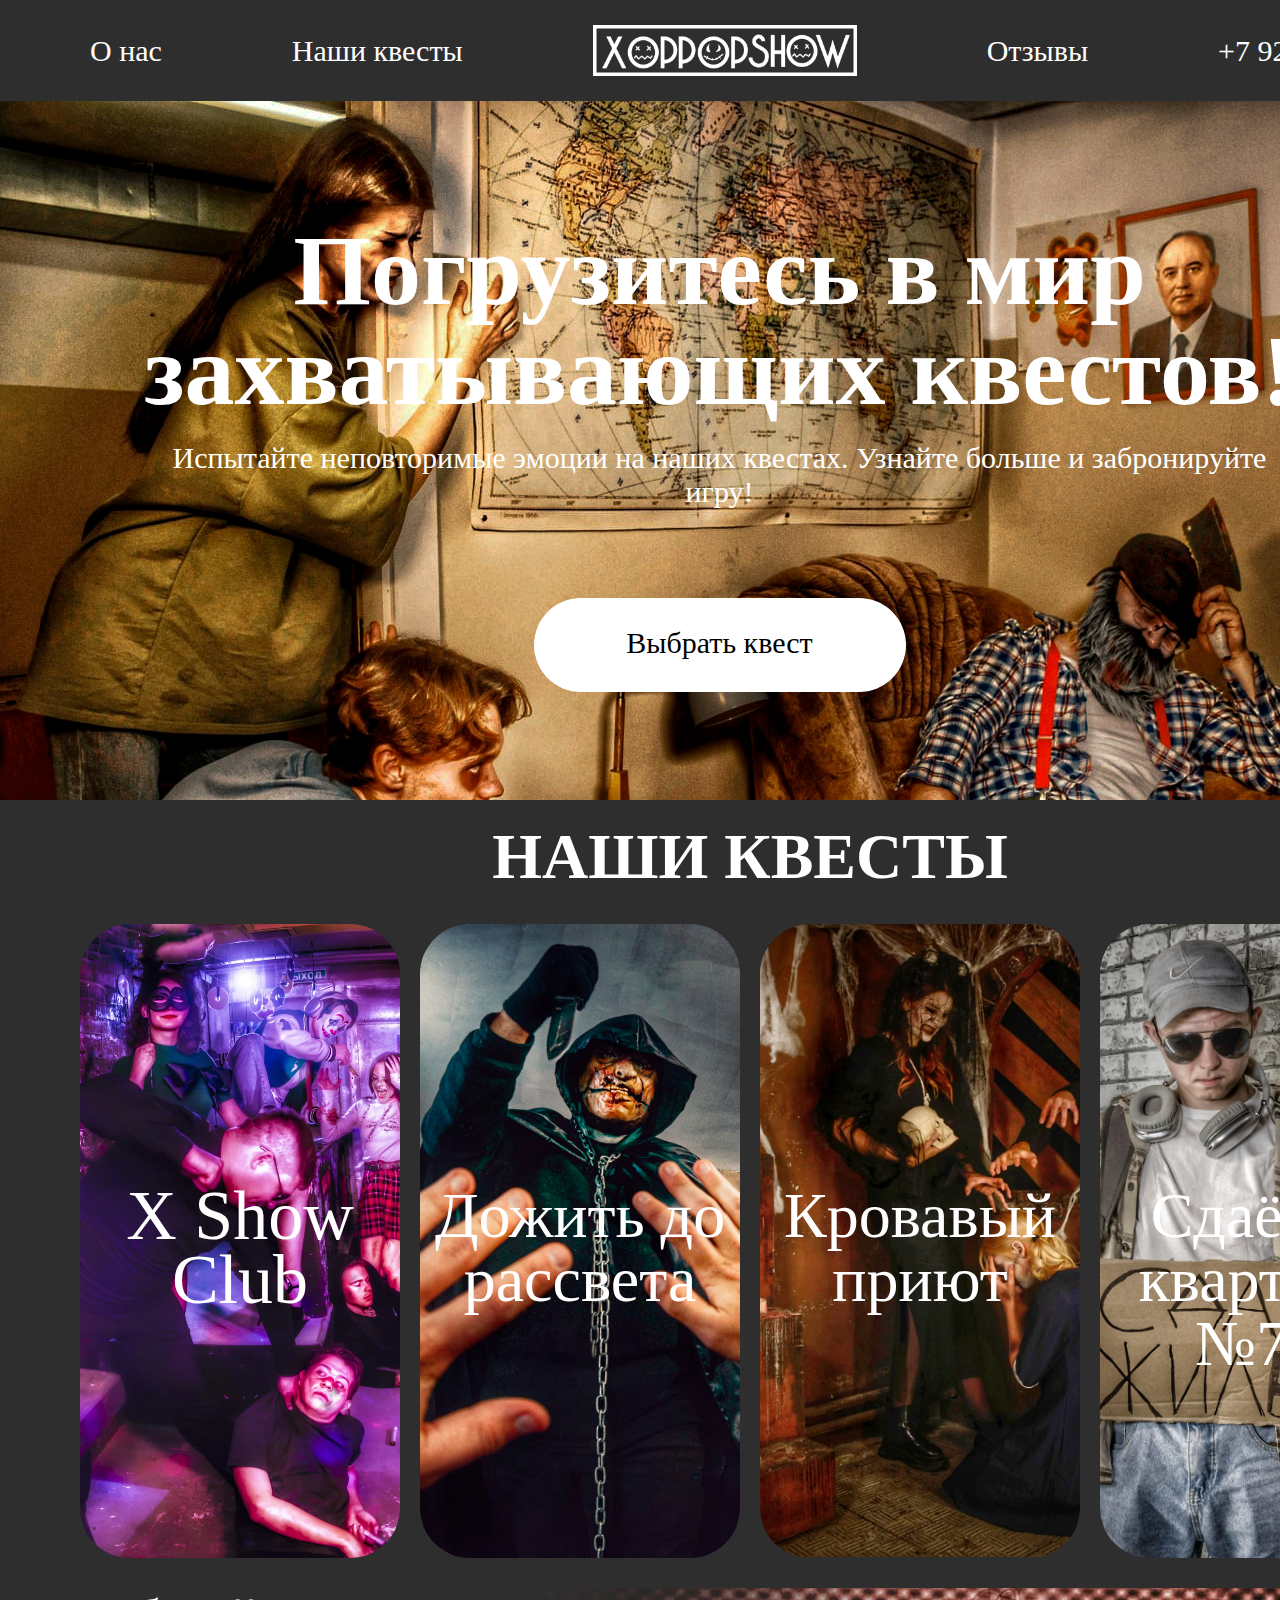
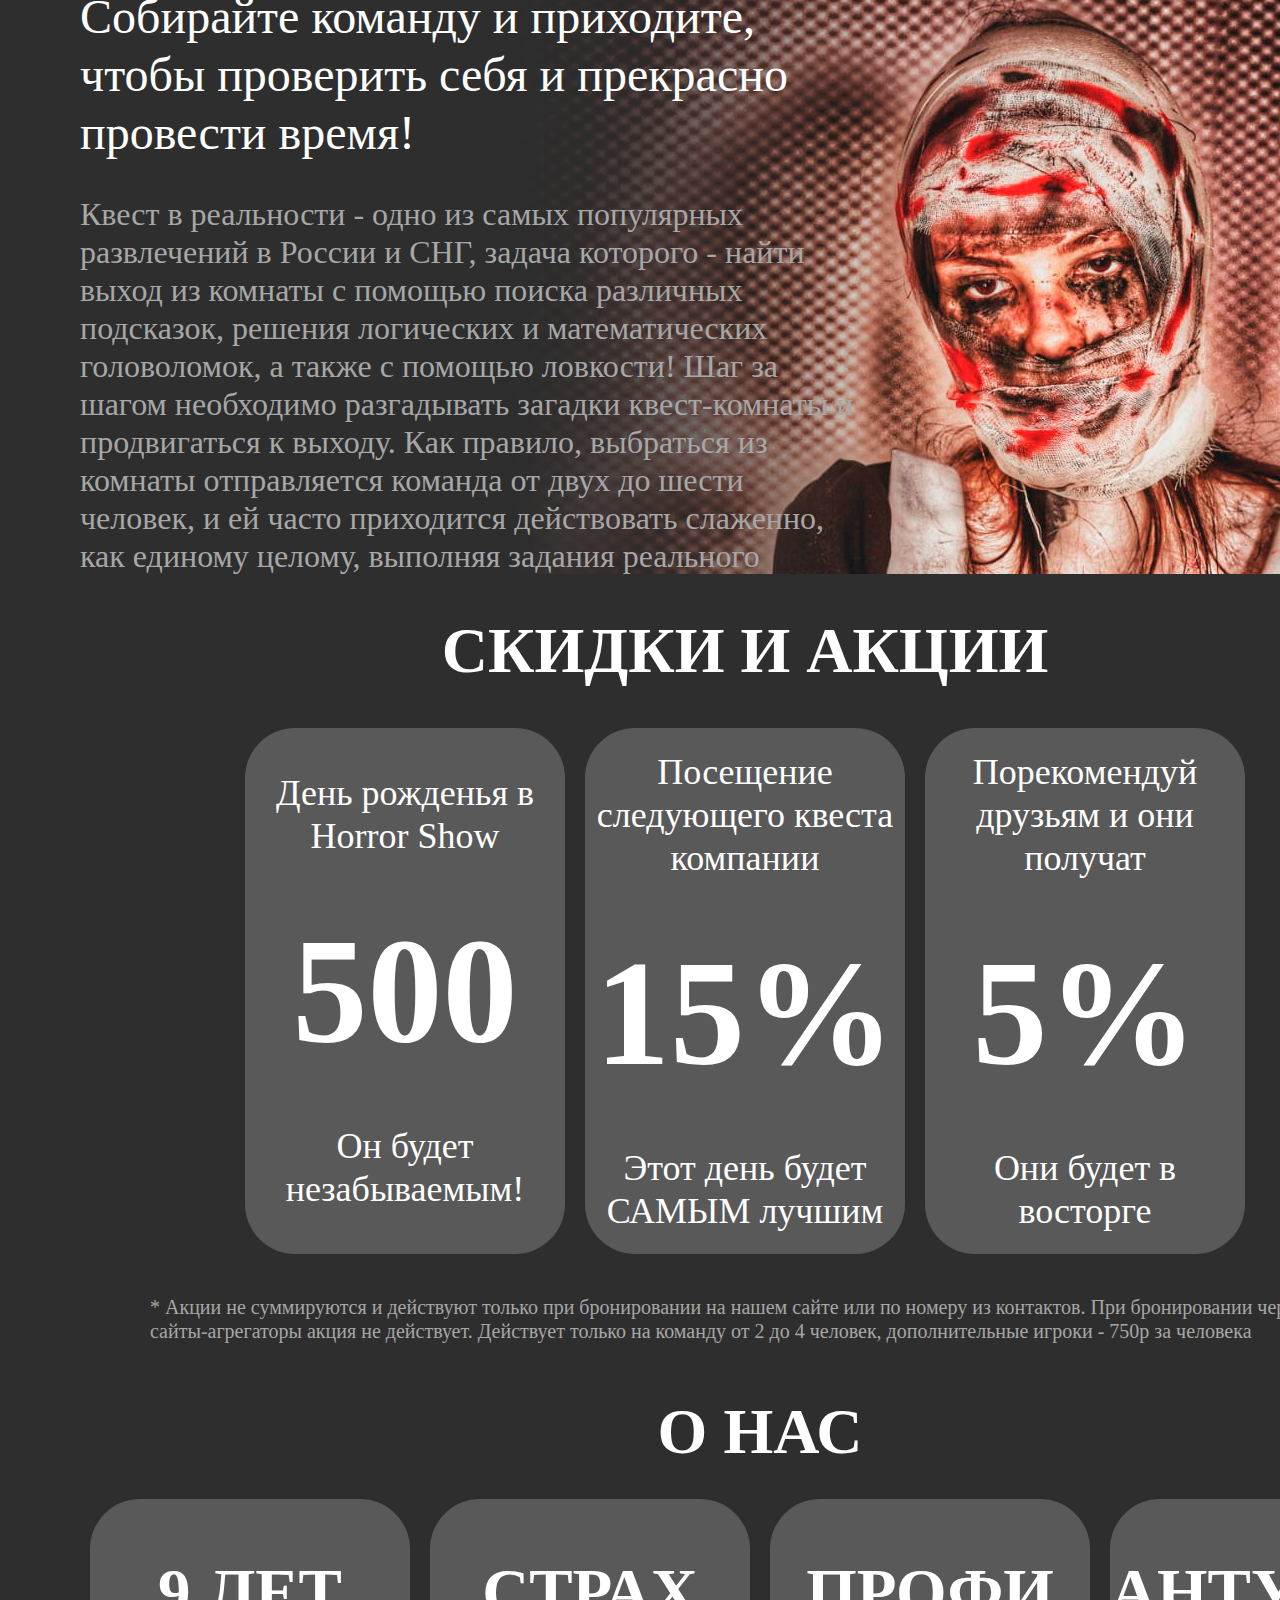
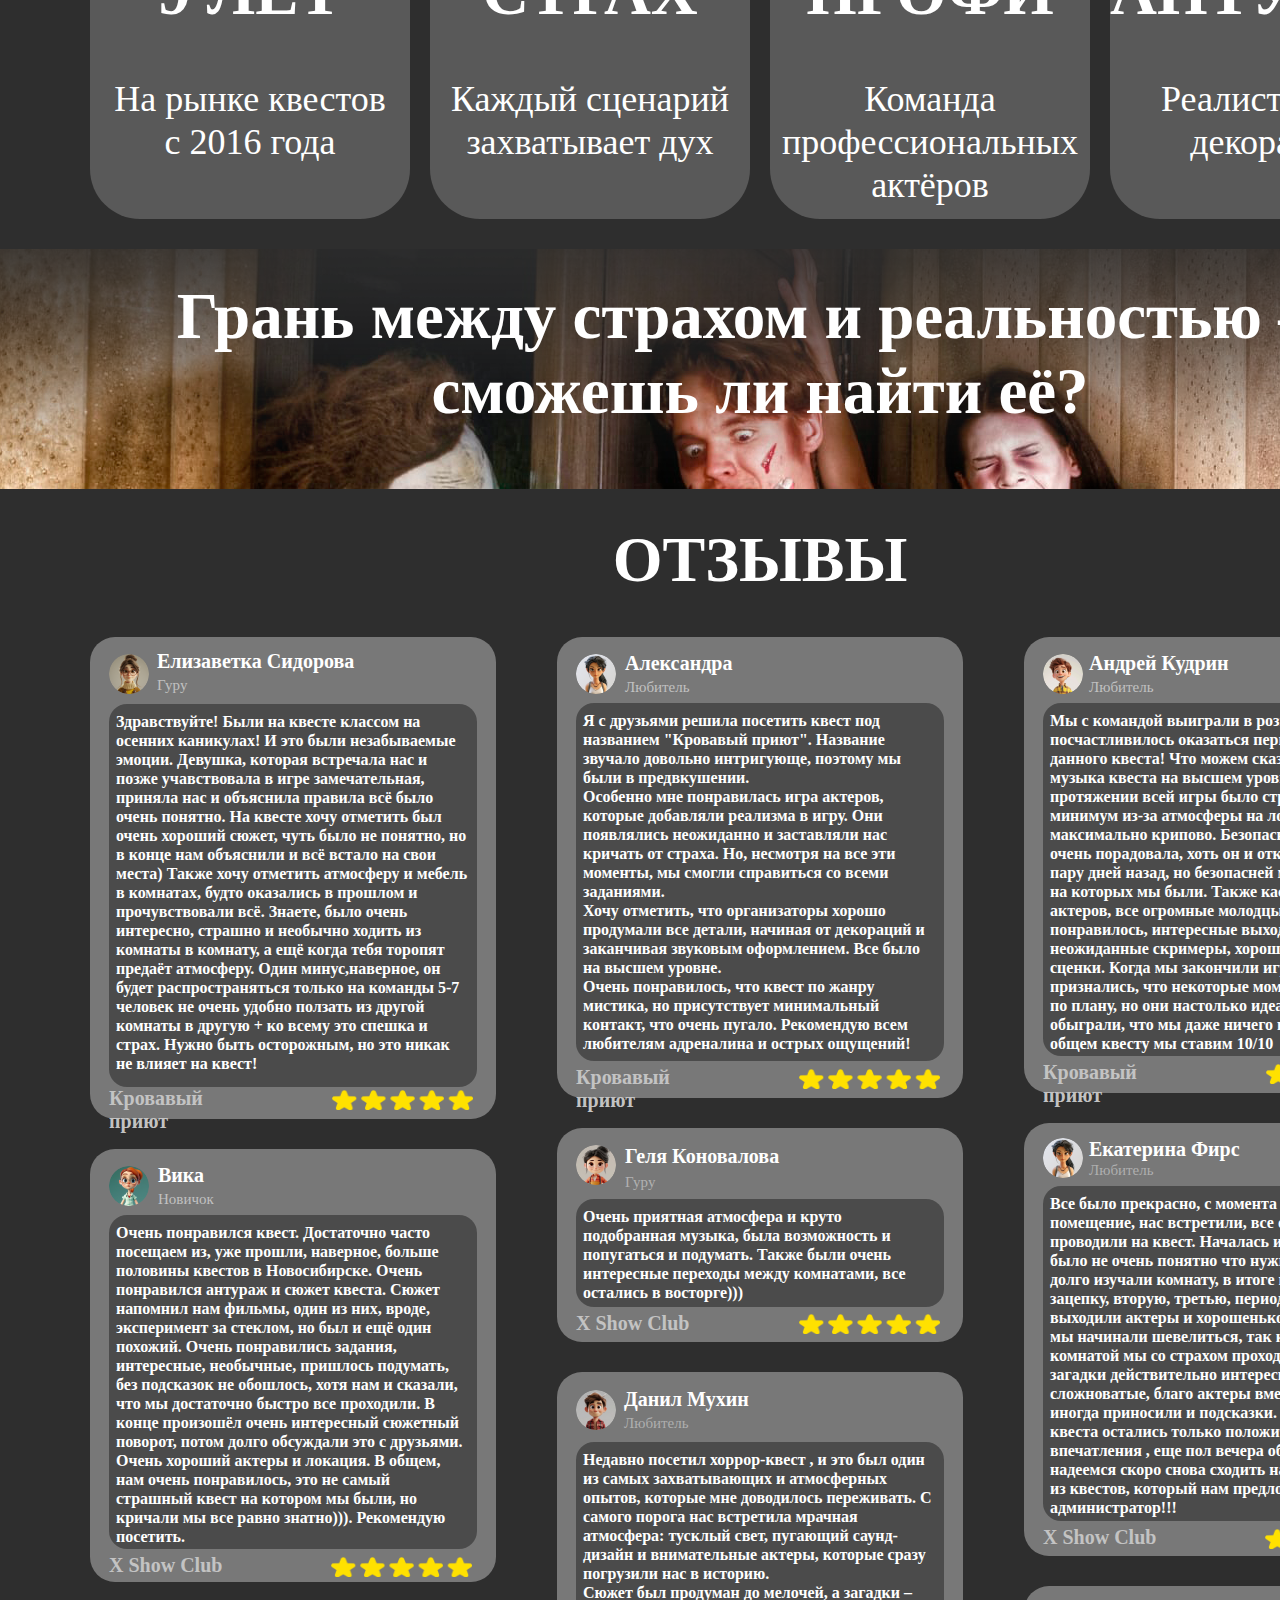
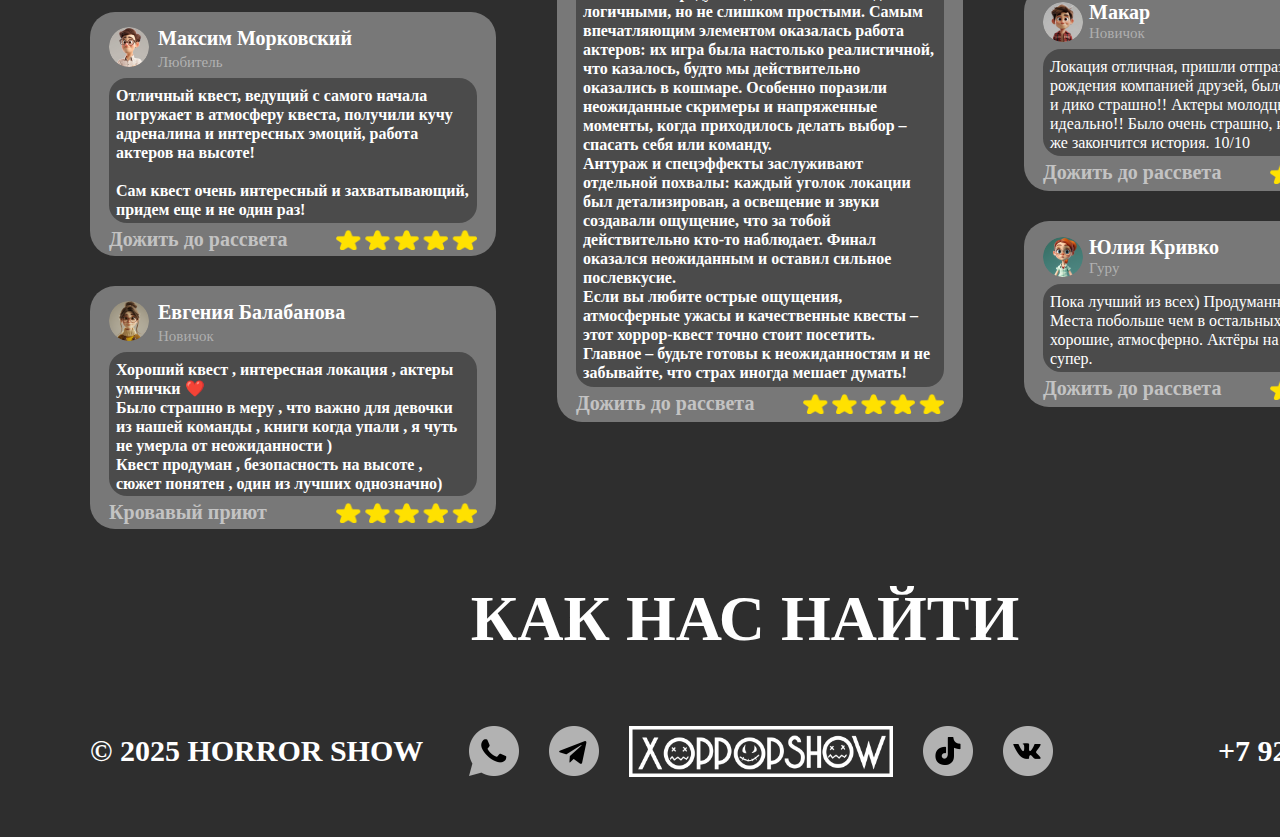
<file: index.html>
<!DOCTYPE html>
<html lang="RU">
<head>
    <meta charset="UTF-8">
    <style>
      @viewport {
       zoom: auto;
      }
     </style>
    <link rel="stylesheet" href="https://www.w3schools.com/w3css/4/w3.css">
    <title>Horror Show - Квесты в городе Новосибирск</title>
    <link rel="stylesheet" href="styles/main.css">
    <link rel="icon" href="/img/logo_site.ico" type="image/x-icon">
</head>
<body>
    <!--Верхняя плашка-->
    <div id="top" style="display: inline-block; width: 1520px; height: auto; background: #2e2e2e" data-ignore="used only for top most containter width">
        <div class="center-aligned-content-container">
            <div class="header-nav-container">
                <a href="#o-nas" style="text-decoration: none;"><p class="quest-info-heading">О нас</p></a>
                <a href="#we_quest" style="text-decoration: none;"><p class="quest-info-heading">Наши квесты</p></a>
                <img src="/img/logo.png" class="quest-image-styles"/>
                <a href="#otziv" style="text-decoration: none;"><p class="quest-info-heading">Отзывы</p></a>
                <p class="quest-info-heading">+7 923 240 67 56</p>
            </div>
        </div>
    </div>
    <!--1 блок-->
    <div style="display: inline-block; width: 1520px; background-image: url(/img/1bloc.png);" data-ignore="used only for top most containter width">
        <div class="quest-info-global">
            <div class="quest-info-global1">
                <div class="quest-info-container2">
                    <p class="immersive-quest-heading">Погрузитесь в мир<br />захватывающих квестов!</p>
                    <p class="adventure-emotion-text">Испытайте неповторимые эмоции на наших квестах. Узнайте больше и забронируйте игру!</p>
                </div>
                <a href="#we_quest" class="button-sel">Выбрать квест</a>
            </div>
        </div>
    </div>
    <!--2 блок-->
    <div style="display: inline-block; width: 1520px; background: #2e2e2e" data-ignore="used only for top most containter width">
        <div class="quest-list-container">
            <p id="we_quest" class="quest-title-style">НАШИ КВЕСТЫ</p>
            <div class="flex-row-with-gap">
                <a href="/page/x_show.html" class="show-club-title-style12">X Show Club</a>
                <a href="/page/ddr.html" class="sunrise-journey-container">Дожить до рассвета</a>
                <a href="/page/kp.html" class="bloodshelter">Кровавый приют</a>
                <a href="/page/b7.html" class="sunrise-text-display-style">Сдаётся квартира №7Б</a>
            </div>
        </div>
    </div>
    <!--3 блок-->
    <div style="display: inline-block; width: 1520px; padding-left: 80px; padding-top: 30px; background: #2e2e2e" data-ignore="used only for top most containter width">
        <div class="team-quest-container">
            <div class="quest-description-container">
                <p class="quest-title-text-style11">Собирайте команду и приходите,<br />чтобы проверить себя и прекрасно <br />провести время!</p>
                <p class="quest-description-text-style">Квест в реальности - одно из самых популярных развлечений в России и СНГ, задача которого - найти выход из комнаты с помощью поиска различных подсказок, решения логических и математических головоломок, а также с помощью ловкости! Шаг за шагом необходимо разгадывать загадки квест-комнаты и продвигаться к выходу. Как правило, выбраться из комнаты отправляется команда от двух до шести человек, и ей часто приходится действовать слаженно, как единому целому, выполняя задания реального квеста.</p>
            </div>
        </div>
    </div> 
    <!--4 блок--> 
    <div style="display: inline-block; width: 1520px; background: #2e2e2e" data-ignore="used only for top most containter width">
        <div class="discount-offers-container">
            <div class="discount-offers-container1">
                <p class="big-header-text-style">СКИДКИ И АКЦИИ</p>
                <div class="event-promo-container">
                    <div class="birthday-event-card1">
                        <div class="birthday-event-card">
                            <p class="birthday-title-text-style1">День рожденья в Horror Show</p>
                            <p class="birthday-title-text-style">500</p>
                            <p class="birthday-title-text-style1">Он будет незабываемым!</p>
                        </div>
                    </div>
                    <div class="birthday-event-card1">
                        <div class="birthday-event-card">
                            <p class="quest-title-text-style">Посещение следующего квеста компании</p>
                            <p class="birthday-title-text-style">15%</p>
                            <p class="birthday-title-text-style1">Этот день будет САМЫМ лучшим</p>
                        </div>
                    </div>
                    <div class="birthday-event-card1">
                        <div class="birthday-event-card">
                            <p class="quest-title-text-style">Порекомендуй друзьям и они получат</p>
                            <p class="birthday-title-text-style">5%</p>
                            <p class="birthday-title-text-style1">Они будет в восторге</p>
                        </div>
                     </div>
                </div>
            </div>
            <p class="promo-message-text-style">* Акции не суммируются и действуют только при бронировании на нашем сайте или по номеру из контактов. При бронировании через сайты-агрегаторы акция не действует. Действует только на команду от 2 до 4 человек, дополнительные игроки - 750р за человека</p>
        </div>
    </div>
    <!--5 блок-->
    <div style="display: inline-block; width: 1520px; padding-top: 30px; background: #2e2e2e" data-ignore="used only for top most containter width">
        <div class="immersive-experience-container11">
            <p id="o-nas" class="big-header-text-style" style="padding-bottom: 30px">О НАС</p>
            <div class="event-promo-container">
                <div class="o-nas-card1">
                    <div class="o-nas-card">
                        <p class="o-nas-text-style">9 ЛЕТ</p>
                        <p class="o-nas-text-style1">На рынке квестов <br />с 2016 года</p>
                    </div>
                </div>
                <div class="o-nas-card1">
                    <div class="o-nas-card">
                        <p class="o-nas-text-style">СТРАХ</p>
                        <p class="o-nas-text-style1">Каждый сценарий захватывает дух</p>
                    </div>
                </div>
                <div class="o-nas-card1">
                    <div class="o-nas-card">
                        <p class="o-nas-text-style">ПРОФИ</p>
                        <p class="o-nas-text-style1">Команда профессиональных актёров</p>
                    </div>
                </div>
                <div class="o-nas-card1">
                    <div class="o-nas-card">
                        <p class="o-nas-text-style">АНТУРАЖ</p>
                        <p class="o-nas-text-style1">Реалистичные декорации</p>
                    </div>
                </div>
            </div>
            <div class="o-nas-down-container">
                <p class="o-nas-down-text">Грань между страхом и реальностью — <br /> сможешь ли найти её?</p>
            </div>
        </div>
    </div>
    <!-- Отзывы -->
    <div style="display: inline-block; width: 1520px" data-ignore="used only for top most containter width">
        <div class="dark-theme-container">
          <p id="otziv" class="testimonial-heading">ОТЗЫВЫ</p>
          <div class="testimonial-container4">
            <div class="testimonial-container1">
              <div class="testimonial-container2">
                <div class="flex-aligned-end-row">
                  <img src="img/user2.png" class="profile-image-circle" />
                  <div class="guru-card">
                    <p class="elite-title">Елизаветка Сидорова</p>
                    <p class="gurulabel">Гуру</p>
                  </div>
                </div>
                <div class="immersive-feedback-container">
                  <p class="quest-feedback-text-style">Здравствуйте! Были на квесте классом на осенних каникулах! И это были незабываемые эмоции. Девушка, которая встречала нас и позже учавствовала в игре замечательная, приняла нас и объяснила правила всё было очень понятно. На квесте хочу отметить был очень хороший сюжет, чуть было не понятно, но в конце нам объяснили и всё встало на свои места) Также хочу отметить атмосферу и мебель в комнатах, будто оказались в прошлом и прочувствовали всё. Знаете, было очень интересно, страшно и необычно ходить из комнаты в комнату, а ещё когда тебя торопят предаёт атмосферу. Один минус,наверное, он будет распространяться только на команды 5-7 человек не очень удобно ползать из другой комнаты в другую + ко всему это спешка и страх. Нужно быть осторожным, но это никак не влияет на квест!</p>
                </div>
                <div class="review-card" style="margin-top: 0px;">
                  <p class="bloodshelter-styled-heading">Кровавый приют</p>
                  <img src="img/star.png" class="bloodshelter-styles" />
                </div>
              </div>
              <div class="mystic-sanctuary-style">
                <div class="adventure-card">
                  <img src="img/user3.png" class="profile-image-circle" />
                  <div class="profile-card1">
                    <p class="elite-title">Александра</p>
                    <p class="gurulabel">Любитель</p>
                  </div>
                </div>
                <div class="dark-box">
                  <p class="quest-feedback-text-style">Я с друзьями решила посетить квест под названием &quot;Кровавый приют&quot;. Название звучало довольно интригующе, поэтому мы были в предвкушении.<br />Особенно мне понравилась игра актеров, которые добавляли реализма в игру. Они появлялись неожиданно и заставляли нас кричать от страха. Но, несмотря на все эти моменты, мы смогли справиться со всеми заданиями.<br />Хочу отметить, что организаторы хорошо продумали все детали, начиная от декораций и заканчивая звуковым оформлением. Все было на высшем уровне.<br />Очень понравилось, что квест по жанру мистика, но присутствует минимальный контакт, что очень пугало. Рекомендую всем любителям адреналина и острых ощущений!</p>
                </div>
                <div class="review-card">
                  <p class="bloodshelter-styled-heading">Кровавый приют</p>
                  <img src="img/star.png" class="bloodshelter-styles" />
                </div>
              </div>
              <div class="immersive-review-container">
                <div class="adventure-card">
                  <img src="img/user1.png" class="profile-image-circle" />
                  <div class="profile-card">
                    <p class="elite-title">Андрей Кудрин</p>
                    <p class="gurulabel">Любитель</p>
                  </div>
                </div>
                <div class="dark-card">
                  <p class="quest-feedback-text-style">Мы с командой выиграли в розыгрыше и нам посчастливилось оказаться первопроходцами данного квеста! Что можем сказать, антураж и музыка квеста на высшем уровне. На протяжении всей игры было страшно как минимум из-за атмосферы на локации, максимально крипово. Безопасность квеста очень порадовала, хоть он и открыт буквально пару дней назад, но безопасней многих квестов на которых мы были. Также касательно актеров, все огромные молодцы, нам очень всё понравилось, интересные выходы, неожиданные скримеры, хорошо отыгранные сценки. Когда мы закончили игру, актеры признались, что некоторые моменты пошли не по плану, но они настолько идеально всё обыграли, что мы даже ничего не заметили! В общем квесту мы ставим 10/10</p>
                </div>
                <div class="review-card">
                  <p class="bloodshelter-styled-heading">Кровавый приют</p>
                  <img src="img/star.png" class="bloodshelter-styles" />
                </div>
              </div>
            </div>
            <div class="flex-container-with-reviews">
              <div class="visitor-review-card2">
                <!-- Repeated elements detected. These are rendered using loops & conditions in the React tab -->
                <div class="visitor-review-card1 visitor-review-card">
                  <div class="visitor-info-container" style="align-items: center">
                    <img class="profile-image-circle" src="img/user4.png" />
                    <div class="profile-card1">
                      <p class="visitor-title-text-style">Вика</p>
                      <p class="player-type-style" style="color: #c1c1c1">Новичок</p>
                    </div>
                  </div>
                  <div class="dark-card">
                    <p class="customer-review-text-style">Очень понравился квест. Достаточно часто посещаем из, уже прошли, наверное, больше половины квестов в Новосибирске. Очень понравился антураж и сюжет квеста. Сюжет напомнил нам фильмы, один из них, вроде, эксперимент за стеклом, но был и ещё один похожий. Очень понравились задания, интересные, необычные, пришлось подумать, без подсказок не обошлось, хотя нам и сказали, что мы достаточно быстро все проходили. В конце произошёл очень интересный сюжетный поворот, потом долго обсуждали это с друзьями. Очень хороший актеры и локация. В общем, нам очень понравилось, это не самый страшный квест на котором мы были, но кричали мы все равно знатно))). Рекомендую посетить.</p>
                  </div>
                  <div class="venue-info-container" style="justify-content: flex-start; gap: 20px">
                    <p class="venue-identifier-text-display-style">X Show Club</p>
                    <img class="bloodshelter-styles" src="img/star.png" />
                  </div>
                </div>
                <div class="visitor-review-card1 visitor-review-card">
                  <div class="visitor-info-container" style="align-items: flex-start">
                    <img class="profile-image-circle" src="img/user5.png" />
                    <div class="profile-card1">
                      <p class="visitor-title-text-style">Максим Морковский</p>
                      <p class="player-type-style" style="color: rgba(193, 193, 193, 0.8)">Любитель</p>
                    </div>
                  </div>
                  <div class="dark-card">
                    <p class="customer-review-text-style">Отличный квест, ведущий с самого начала погружает в атмосферу квеста, получили кучу адреналина и интересных эмоций, работа актеров на высоте!<br /><br />Сам квест очень интересный и захватывающий, придем еще и не один раз!</p>
                  </div>
                  <div class="venue-info-container" style="justify-content: space-between; width: 100%">
                    <p class="venue-identifier-text-display-style">Дожить до рассвета</p>
                    <img class="bloodshelter-styles" src="img/star.png" />
                  </div>
                </div>
                <div class="visitor-review-card1 visitor-review-card">
                  <div class="visitor-info-container" style="align-items: flex-start">
                    <img class="profile-image-circle" src="img/user2.png" />
                    <div class="profile-card1">
                      <p class="visitor-title-text-style">Евгения Балабанова</p>
                      <p class="player-type-style" style="color: rgba(193, 193, 193, 0.76)">Новичок</p>
                    </div>
                  </div>
                  <div class="dark-card">
                    <p class="customer-review-text-style">Хороший квест , интересная локация , актеры умнички ❤️<br />Было страшно в меру , что важно для девочки из нашей команды , книги когда упали , я чуть не умерла от неожиданности )<br />Квест продуман , безопасность на высоте , сюжет понятен , один из лучших однозначно)</p>
                  </div>
                  <div class="venue-info-container" style="justify-content: space-between; width: 100%">
                    <p class="venue-identifier-text-display-style">Кровавый приют</p>
                    <img class="bloodshelter-styles" src="img/star.png" />
                  </div>
                </div>
              </div>
              <div class="immersive-experience-container">
                <div class="testimonial-container">
                  <div class="guru-card1">
                    <img src="img/user7.png" class="profile-image-circle" />
                    <div class="profile-card1">
                      <p class="elite-title">Геля Коновалова</p>
                      <p class="guru-title-style">Гуру</p>
                    </div>
                  </div>
                  <div class="cozy-vibes-container">
                    <p class="quest-feedback-text-style">Очень приятная атмосфера и круто подобранная музыка, была возможность и попугаться и подумать. Также были очень интересные переходы между комнатами, все остались в восторге)))</p>
                  </div>
                  <div class="review-card">
                    <p class="show-club-title-style">X Show Club</p>
                    <img src="img/star.png" class="bloodshelter-styles" />
                  </div>
                </div>
                <div class="atmospheric-container">
                  <div class="adventure-card">
                    <img src="img/user6.png" class="profile-image-circle" />
                    <div class="guru-card">
                      <p class="elite-title">Данил Мухин</p>
                      <p class="subtle-text-accent">Любитель</p>
                    </div>
                  </div>
                  <div class="dark-atmosphere-container">
                    <p class="quest-feedback-text-style">Недавно посетил хоррор-квест , и это был один из самых захватывающих и атмосферных опытов, которые мне доводилось переживать. С самого порога нас встретила мрачная атмосфера: тусклый свет, пугающий саунд-дизайн и внимательные актеры, которые сразу погрузили нас в историю.<br />Сюжет был продуман до мелочей, а загадки – логичными, но не слишком простыми. Самым впечатляющим элементом оказалась работа актеров: их игра была настолько реалистичной, что казалось, будто мы действительно оказались в кошмаре. Особенно поразили неожиданные скримеры и напряженные моменты, когда приходилось делать выбор – спасать себя или команду.<br />Антураж и спецэффекты заслуживают отдельной похвалы: каждый уголок локации был детализирован, а освещение и звуки создавали ощущение, что за тобой действительно кто-то наблюдает. Финал оказался неожиданным и оставил сильное послевкусие.<br />Если вы любите острые ощущения, атмосферные ужасы и качественные квесты – этот хоррор-квест точно стоит посетить. Главное – будьте готовы к неожиданностям и не забывайте, что страх иногда мешает думать!</p>
                  </div>
                  <div class="flex-container-with-image-and-text-aligned">
                    <p class="sunrise-survivor-text-style">Дожить до рассвета</p>
                    <img src="img/star.png" class="bloodshelter-styles" />
                  </div>
                </div>
              </div>
              <div class="testimonial-card-container">
                <!-- Repeated elements detected. These are rendered using loops & conditions in the React tab -->
                <div class="testimonial-container3 visitor-review-card">
                  <div class="visitor-info-container" style="align-items: flex-start">
                    <img class="profile-image-circle" src="img/user3.png" />
                    <div class="profile-card">
                      <p class="visitor-title-text-style">Екатерина Фирс</p>
                      <p class="testimonial-style" style="color: rgba(193, 193, 193, 0.76)">Любитель</p>
                    </div>
                  </div>
                  <div class="dark-box1">
                    <p class="unique-text-block" style="font-weight: 600">Все было прекрасно, с момента как мы зашли в помещение, нас встретили, все объяснили, проводили на квест. Началась игра. Сначала было не очень понятно что нужно делать, мы долго изучали комнату, в итоге нашли первую зацепку, вторую, третью, периодически к нам выходили актеры и хорошенько пугали, чтоб мы начинали шевелиться, так комната за комнатой мы со страхом проходили дальше, загадки действительно интересные и сложноватые, благо актеры вместе с испугом иногда приносили и подсказки. Вообщем от квеста остались только положительные впечатления , еще пол вечера обсуждали игру и надеемся скоро снова сходить на какой-нибудь из квестов, который нам предложила администратор!!!<br /></p>
                  </div>
                  <div class="venue-info-container" style="justify-content: flex-start; gap: 20px">
                    <p class="venue-identifier-text-display-style">X Show Club</p>
                    <img class="bloodshelter-styles" src="img/star.png" />
                  </div>
                </div>
                <div class="testimonial-container3 visitor-review-card">
                  <div class="visitor-info-container" style="align-items: center">
                    <img class="profile-image-circle" src="img/user6.png" />
                    <div class="profile-card">
                      <p class="visitor-title-text-style">Макар</p>
                      <p class="testimonial-style" style="color: rgba(193, 193, 193, 0.76)">Новичок</p>
                    </div>
                  </div>
                  <div class="dark-box1">
                    <p class="unique-text-block" style="font-weight: 400">Локация отличная, пришли отпраздновать день рождения компанией друзей, было очень интересно и дико страшно!! Актеры молодцы, роли отыграны идеально!! Было очень страшно, и интересно чем же закончится история. 10/10</p>
                  </div>
                  <div class="venue-info-container" style="justify-content: space-between; width: 100%">
                    <p class="venue-identifier-text-display-style">Дожить до рассвета</p>
                    <img class="bloodshelter-styles" src="img/star.png" />
                  </div>
                </div>
                <div class="testimonial-container3 visitor-review-card">
                  <div class="visitor-info-container" style="align-items: center">
                    <img class="profile-image-circle" src="img/user4.png" />
                    <div class="profile-card">
                      <p class="visitor-title-text-style">Юлия Кривко</p>
                      <p class="testimonial-style" style="color: rgba(193, 193, 193, 0.8)">Гуру</p>
                    </div>
                  </div>
                  <div class="dark-box1">
                    <p class="unique-text-block" style="font-weight: 400">Пока лучший из всех) Продуманные загадки. Места побольше чем в остальных. Декорации хорошие, атмосферно. Актёры на уровне хард- супер.</p>
                  </div>
                  <div class="venue-info-container" style="justify-content: space-between; width: 100%">
                    <p class="venue-identifier-text-display-style">Дожить до рассвета</p>
                    <img class="bloodshelter-styles" src="img/star.png" />
                  </div>
                </div>
              </div>
            </div>
          </div>
        </div>
    </div>   
    <!-- Как нас найти --> 
    <div style="display: inline-block; width: 1520px; background: #2e2e2e" data-ignore="used only for top most containter width">
        <div class="discount-offers-container">
            <div class="discount-offers-container1">
                <p class="big-header-text-style">КАК НАС НАЙТИ</p>
            </div>    
            <script type="text/javascript" charset="utf-8" async src="https://api-maps.yandex.ru/services/constructor/1.0/js/?um=constructor%3A4ba72b35c222decf678fa4acd23bc0f9c529e397cb8928d60e2a1d29045e805d&amp;width=13px25&amp;height=410&amp;lang=ru_RU&amp;scroll=true"></script>
        </div>
    </div>  
    <!-- Нижняя шапка -->
    <div style="display: inline-block; width: 1520px" data-ignore="used only for top most containter width">
        <div class="dark-themed-layout">
          <div class="horizontal-flex-container">
            <p class="horror-show-copyright">© 2025 HORROR SHOW</p>
            <div class="vertical-centered-layout">
                <a href="https://wa.me/79232406756"><img src="img/whatsapp.png" class="image-container-icon" /></a>
                <a href="https://web.telegram.org/"><img src="img/telegram.png" class="image-container-icon" /></a>
                <a href="#top"><img src="img/logo.png" class="image-container-with-border" /></a>
                <a href="https://www.tiktok.com/"><img src="img/tiktok.png" class="image-container-icon" />
                <a href="https://vk.com/horror_show_quests"><img src="img/vk.png" class="image-container-icon" /></a>
            </div>
          </div>
          <div class="contact-info-container">
            <p class="vibrant-text">+7 923 240 67 56</p>
          </div>
        </div>
    </div>      
</body>
</html>
</file>
<file: styles/main.css>
html {
    box-sizing: border-box;
    scroll-behavior: smooth;
}
*, *::before, *::after {
    box-sizing: inherit;
}
body {
   margin: 0;
}

@media (min-width: 1600px) { /* Для мобильных */
   body {
      margin: 0;
      width: 100%;
      display: grid;
      align-items: center;
      justify-content: center;
      vertical-align: middle;
      background-color: #2E2E2E;
   }
}

.container {
    width: 100%;
    margin: 0 auto;
    display: flex;
    align-items: center;
    justify-content: center;
    padding: 0 50px;
    background-color: #2E2E2E;
}
.header {
    background-image: url(/img/1bloc.jpg);
    background-size: 100% 100%;
    min-width: 700px;
    padding-top: 50px;
    padding-bottom: 50px;
    width: 100vw;
    font-family: 'Tilda Sans VF', sans-serif;
    color: #fff;
}
.header_title {
    padding-top: 120px;
    font-size: 100px;
    text-align: center;
    line-height: 103%;
    min-width: 1200px;
    margin-bottom: 0px
}
.header_text {
    font-size: 28px;
    text-align: center;
    margin-top: 20px
}
.header_button {
    min-width: 370;
    min-height: 94;
}

/* ауапп */

.element-styles {
    display: inline-block;
    width: 1440px;
    background: #2e2e2e;
 }
 
 .center-aligned-content-container {
    box-sizing: border-box;
    display: flex;
    flex-direction: column;
    align-items: center;
    justify-content: center;
    min-width: 1440px;
    height: 101px;
 }
 
 .header-nav-container {
    box-sizing: border-box;
    display: flex;
    flex: 0 0 auto;
    align-items: center;
    justify-content: space-between;
    width: 1340px;
 }
 
 .quest-info-heading {
    display: block;
    flex: 0 0 auto;
    padding: 0;
    margin: 0;
    text-decoration: none;
    font: 300 30px Tilda Sans VF;
    color: white;
 }

 .quest-image-styles {
    box-sizing: border-box;
    display: block;
    flex: 0 0 auto;
    width: 264px;
    max-width: initial;
    height: 51px;
    border: none;
    object-fit: cover;
 }
 /* 1 блок */
 .quest-info-global {
    box-sizing: border-box;
    display: flex;
    flex-direction: column;
    gap: 10px;
    align-items: flex-start;
    justify-content: flex-start;
    width: 1440px;
    height: 699px;
    padding: 120px 137px;
 }
 
 .quest-info-global1 {
    box-sizing: border-box;
    display: flex;
    flex: 0 0 auto;
    flex-direction: column;
    gap: 89px;
    align-items: flex-start;
    justify-content: flex-start;
    width: 1165px;
 }
 
 .quest-info-container2 {
    box-sizing: border-box;
    display: flex;
    flex: 0 0 auto;
    flex-direction: column;
    gap: 20px;
    align-items: center;
    align-self: stretch;
    justify-content: flex-start;
 }
 
 .immersive-quest-heading {
    flex: 0 0 auto;
    align-self: stretch;
    padding: 0;
    padding-right: 270px;
    margin: 0;
    font: 800 100px/100px Tilda Sans VF;
    color: white;
    text-align: center;
 }
 
 .adventure-emotion-text {
    flex: 0 0 auto;
    align-self: stretch;
    padding: 0;
    margin: 0;
    font: 300 30px Tilda Sans VF;
    color: white;
    text-align: center;
 }
 
 .quest-selection-container {
    box-sizing: border-box;
    display: flex;
    flex: 0 0 auto;
    flex-direction: column;
    align-items: stretch;
    justify-content: center;
    width: 1165px;
    height: 94px;
    border-radius: 9999px;
 }
 
 .quest-title-text-style {
    flex: 0 0 auto;
    padding: 0;
    margin: 0;
    font: 500 30px Tilda Sans VF;
    color: black;
    text-align: center;
 }
 
 .quest-selection-container1 {
    box-sizing: border-box;
    flex: 0 0 auto;
    align-self: center;
    width: 372px;
    height: 94px;
    margin-top: -63px;
    background: white;
    border-radius: 9999px;
 }
 
 .quest-info-container1 {
    box-sizing: border-box;
    display: flex;
    flex: 0 0 auto;
    flex-direction: column;
    gap: 89px;
    align-items: flex-start;
    justify-content: flex-start;
    width: 1165px;
 }
 
 .quest-info-container2 {
    box-sizing: border-box;
    display: flex;
    flex: 0 0 auto;
    flex-direction: column;
    gap: 20px;
    align-items: center;
    align-self: stretch;
    justify-content: flex-start;
 }
 
 .immersive-quest-heading {
    flex: 0 0 auto;
    align-self: stretch;
    padding: 0;
    margin: 0;
    font: 800 100px/100px Tilda Sans VF;
    color: white;
    text-align: center;
 }
 
 .adventure-emotion-text {
    flex: 0 0 auto;
    align-self: stretch;
    padding: 0;
    margin: 0;
    font: 300 30px Tilda Sans VF;
    color: white;
    text-align: center;
 }
 
 
 .quest-selection-container1 {
    box-sizing: border-box;
    flex: 0 0 auto;
    align-self: center;
    width: 372px;
    font: 500 64px/64px Tilda Sans VF;
    height: 94px;
    margin-top: -63px;
    background: white;
    border-radius: 9999px;
 }

/*  gfdgdgdgdgd*/
 .button-sel {
    display: block;
    box-sizing: border-box;
    flex: 0 0 auto;
    text-decoration: none;
    align-self: center;
    width: 372px;
    padding-top: 30px;
    font: 500 30px/30px Tilda Sans VF;
    height: 94px;
    color: #000;
    text-align: center;
    background: white;
    border-radius: 9999px;
 }

 button-sel:link, button-sel:visited {
    color: #000;
 }

 .element-styles {
    display: inline-block;
    width: 1340px;
    background: #2e2e2e;
 }
 
 .quest-list-container {
    box-sizing: border-box;
    display: flex;
    flex-direction: column;
    gap: 30px;
    align-items: center;
    justify-content: flex-start;
    width: 1340px;
 }
 
 .flex-row-with-gap {
    box-sizing: border-box;
    display: flex;
    flex: 0 0 auto;
    flex-direction: row;
    gap: 20px;
    align-items: center;
    align-self: stretch;
    justify-content: flex-start;
 }
 .show-club-container {
    box-sizing: border-box;
    background-repeat:no-repeat;
    background-position: center center;
    display: flex;
    flex: 0 0 auto;
    flex-direction: column;
    gap: 10px;
    align-items: flex-start;
    justify-content: flex-start;
    width: 320px;
    height: 634px;
    background-size: 850px;
    padding: 245px 20px;
    padding-top: 0px;
    padding-left: 90px;
 }
 
 .club-image-container {
    box-sizing: border-box;
    display: block;
    flex: 0 0 auto;
    width: 320px;
    max-width: initial;
    height: 634px;
    border: none;
    border-radius: 50px;
    object-fit: cover;
 }

 /* Кнопка ДДР */
 .sunrise-journey-container {
    display: inline-block; /* Строчно-блочный элемент */
    color: #fff; /* Белый цвет текста */
    text-decoration: none; /* Убираем подчёркивание */
    border-radius: 50px; /* Скругляем уголки */
    padding-top: 260px;
    background-repeat:no-repeat;
    background-position: center center;
    background-image: url(/img/ddr.jpg);
    font: 500 64px/64px Tilda Sans VF;
    background-size: 350px;
    text-align: center;
    height: 634px;
    width: 320px;
    flex: 0 0 auto;
 }
 /* Кнопка 7Б */
 .sunrise-text-display-style {
    display: inline-block; /* Строчно-блочный элемент */
    color: #fff; /* Белый цвет текста */
    text-decoration: none; /* Убираем подчёркивание */
    border-radius: 50px; /* Скругляем уголки */
    padding-top: 260px;
    background-repeat:no-repeat;
    background-position: center center;
    background-image: url(/img/b7.jpg);
    font: 500 64px/64px Tilda Sans VF;
    background-size: 750px;
    text-align: center;
    height: 634px;
    width: 320px;
    flex: 0 0 auto;
 }
 .bloodshelter1 {
    box-sizing: border-box;
    display: flex;
    flex: 0 0 auto;
    flex-direction: column;
    gap: 10px;
    align-items: flex-start;
    justify-content: flex-start;
    width: 320px;
    height: 634px;
    padding: 253px 20px;
    padding-top: 0px;
    padding-left: 90px;
 }
 
 .sunrise-7b {
    box-sizing: border-box;
    display: flex;
    margin-left: 90px;
    flex: 0 0 auto;
    flex-direction: column;
    gap: 10px;
    align-items: flex-start;
    justify-content: flex-start;
    width: 320px;
    height: 634px;
    padding: 202px 20px;
    padding-top: 0px;
    padding-left: 1px;
 }
/* Кнопка КП */
 .bloodshelter {
    display: inline-block; /* Строчно-блочный элемент */
    color: #fff; /* Белый цвет текста */
    text-decoration: none; /* Убираем подчёркивание */
    border-radius: 50px; /* Скругляем уголки */
    padding-top: 260px;
    background-repeat:no-repeat;
    background-position: center center;
    background-image: url(/img/kp.jpg);
    font: 500 64px/64px Tilda Sans VF;
    background-size: 950px;
    text-align: center;
    height: 634px;
    width: 320px;
    flex: 0 0 auto;
 }
 
 .quest-list-container {
    box-sizing: border-box;
    display: flex;
    flex-direction: column;
    gap: 30px;
    align-items: center;
    justify-content: flex-start;
    width: 1340px;
 }
 
 .quest-title-style {
    flex: 0 0 auto;
    align-self: stretch;
    padding-left: 160px;
    padding-top: 20px;
    margin: 0;
    font: 700 64px Tilda Sans VF;
    color: white;
    text-align: center;
 }
 
 .flex-row-with-gap {
    box-sizing: border-box;
    display: flex;
    flex: 0 0 auto;
    flex-direction: row;
    gap: 20px;
    align-items: center;
    align-self: stretch;
    justify-content: flex-start;
 }
 
 .club-image-container {
    box-sizing: border-box;
    display: block;
    flex: 0 0 auto;
    width: 320px;
    max-width: initial;
    height: 634px;
    border: none;
    border-radius: 50px;
    object-fit: cover;
 }
/* Кнопка Х  */
 .show-club-title-style12 {
    display: inline-block; /* Строчно-блочный элемент */
    color: #fff; /* Белый цвет текста */
    text-decoration: none; /* Убираем подчёркивание */
    border-radius: 50px; /* Скругляем уголки */
    display: flex;
    flex: 0 0 auto;
    margin-left: 80px;
    padding-top: 260px;
    background-size: 850px;
    text-align: center;
    background-image: url(/img/x\ show.jpg);
    font: 500 70px/64px Tilda Sans VF;
    width: 320px;
    height: 634px;
 }
 
/* 3 блок */
element-styles {
    display: inline-block;
    padding-top: 30px;
    margin-top: 30px;
    background: #2e2e2e;
 }
 
 .team-quest-container {
    box-sizing: border-box;
    background-image: url(/img/3\ blok.png);
    display: flex;
    flex-direction: row;
    gap: -224px;
    align-items: center;
    justify-content: flex-start;
    width: 1340px;
 }
 
 .quest-description-container {
    box-sizing: border-box;
    display: flex;
    justify-self: left;
    flex-direction: column;
    gap: 33px;
    align-items: flex-start;
    justify-content: flex-start;
    width: 777px;
 }
 
 .quest-title-text-style11 {
    flex: 0 0 auto;
    padding: 0;
    margin: 0;
    align-self: stretch;
    font: 500 48px/58px Tilda Sans VF;
    color: white;
    text-align: left;
 }
 
 .quest-description-text-style {
    box-sizing: border-box;
    flex: 0 0 auto;
    align-self: stretch;
    height: 379px;
    padding: 0;
    margin: 0;
    font: 300 32px/38px Tilda Sans VF;
    color: #a7a7a7;
    text-align: left;
 }
 
 .adventure-image-style {
    box-sizing: border-box;
    display: block;
    flex: 0 0 auto;
    width: 836px;
    max-width: initial;
    height: 800px;
    border: none;
    object-fit: cover;
 }
 
/* 4 блок */

element-styles {
    display: inline-block;
    width: 1340px;
    background: #2e2e2e;
 }
 
 .discount-offers-container {
    box-sizing: border-box;
    display: flex;
    flex-direction: column;
    gap: 41px;
    padding-top: 30px;
    padding-left: 150px;
    align-items: center;
    justify-content: flex-start;
    width: 1340px;
 }
 
 .discount-offers-container1 {
    box-sizing: border-box;
    display: flex;
    flex: 0 0 auto;
    flex-direction: column;
    gap: 30px;
    align-items: center;
    justify-content: flex-start;
    width: 1000px;
 }
 
 .big-header-text-style {
    flex: 0 0 auto;
    align-self: stretch;
    padding: 0;
    margin: 0;
    padding-top: 10px;
    padding-bottom: 10px;
    font: 700 64px Tilda Sans VF;
    color: white;
    text-align: center;
 }
 
 .event-promo-container {
    box-sizing: border-box;
    justify-content: center;
    display: flex;
    flex: 0 0 auto;
    flex-direction: row;
    gap: 20px;
    align-items: center;
    align-self: stretch;
 }
 
 .birthday-event-card1 {
    box-sizing: border-box;
    display: flex;
    flex: 0 0 auto;
    flex-direction: row;
    background-color: #595959;
    gap: 10px;
    align-items: center;
    justify-content: flex-start;
    width: 320px;
    height: 526px;
    padding-top: 40px;
    padding-bottom: 40px;
    border-radius: 50px;
 }
 
 .birthday-event-card {
    box-sizing: border-box;
    display: flex;
    flex: 0 0 auto;
    flex-direction: column;
    gap: 48px;
    align-items: center;
    justify-content: flex-start;
    width: 320px;
 }
 
 .birthday-title-text-style1 {
    box-sizing: border-box;
    flex: 0 0 auto;
    align-self: stretch;
    height: 85px;
    padding: 0;
    margin: 0;
    font: 500 36px/43px Tilda Sans VF;
    color: white;
    text-align: center;
 }
 
 .birthday-title-text-style {
    flex: 0 0 auto;
    align-self: stretch;
    padding: 0;
    margin: 0;
    font: 900 150px Tilda Sans VF;
    color: white;
    text-align: center;
 }
 
 .quest-card-container {
    box-sizing: border-box;
    display: flex;
    flex: 0 0 auto;
    flex-direction: row;
    background-color: #c0c0c0;
    gap: 10px;
    align-items: center;
    justify-content: flex-start;
    width: 320px;
    height: 526px;
    padding-top: 40px;
    padding-bottom: 40px;
    border-radius: 50px;
 }
 
 .quest-info-container {
    box-sizing: border-box;
    display: flex;
    flex: 0 0 auto;
    flex-direction: column;
    gap: 27px;
    align-items: center;
    justify-content: flex-start;
    width: 320px;
 }
 
 .quest-title-text-style {
    box-sizing: border-box;
    flex: 0 0 auto;
    align-self: stretch;
    height: 128px;
    padding: 0;
    margin: 0;
    font: 500 36px/43px Tilda Sans VF;
    color: white;
    text-align: center;
 }
 
 .promo-message-text-style {
    box-sizing: border-box;
    flex: 0 0 auto;
    align-self: stretch;
    height: 55px;
    padding: 0;
    margin: 0;
    font: 300 20px/24px Tilda Sans VF;
    color: #a7a7a7;
    text-align: left;
 }
 /* 5 блок */

 element-styles {
    display: inline-block;
    width: 1440px;
    background: #2e2e2e;
 }
 
 .o-nas-card1 {
    box-sizing: border-box;
    display: flex;
    flex: 0 0 auto;
    flex-direction: row;
    background-color: #595959;
    gap: 10px;
    align-items: center;
    justify-content: flex-start;
    width: 320px;
    height: 320px;
    padding-top: 40px;
    padding-bottom: 40px;
    border-radius: 50px;
 }

 .o-nas-card {
    box-sizing: border-box;
    display: flex;
    flex: 0 0 auto;
    flex-direction: column;
    gap: 48px;
    align-items: center;
    justify-content: flex-start;
    width: 320px;
 }

 .o-nas-text-style1 {
    box-sizing: border-box;
    flex: 0 0 auto;
    align-self: stretch;
    height: 85px;
    padding: 0;
    margin: 0;
    font: 500 36px/43px Tilda Sans VF;
    color: white;
    text-align: center;
 }
 
 .o-nas-text-style {
    flex: 0 0 auto;
    align-self: stretch;
    padding: 0;
    margin: 0;
    font: 900 65px Tilda Sans VF;
    color: white;
    text-align: center;
 }
 
 .o-nas-down-container {
    margin-top: 30px;
    padding-top: 60px;
    padding-bottom: 60px;
    box-sizing: border-box;
    padding-top: 30px;
    background-image: url(/img/5\ blok.png);
    display: flex;
    flex: 0 0 auto;
    flex-direction: column;
    gap: 20px;
    align-items: center;
    align-self: stretch;
    justify-content: flex-start;
 }

 .o-nas-down-text {
    flex: 0 0 auto;
    align-self: stretch;
    margin: 0;
    font: 800 65px Tilda Sans VF;
    color: white;
    text-align: center;
 }

 /* Отзывы */

 element-styles {
    display: inline-block;
    width: 1440px;
 }
 
 .dark-theme-container {
    box-sizing: border-box;
    display: flex;
    flex-direction: column;
    align-items: stretch;
    justify-content: flex-start;
    min-width: 1440px;
    padding-top: 34px;
    padding-bottom: 0px;
    background: #2e2e2e;
 }
 
 .testimonial-heading {
    flex: 0 0 auto;
    align-self: center;
    padding: 0;
    margin: 0;
    padding-bottom: 30px;
    font: 700 64px Tilda Sans VF;
    color: white;
 }
 
 .testimonial-container4 {
    display: flex;
    flex: 0 0 auto;
    flex-direction: column;
    align-items: center;
    justify-content: flex-start;
    margin-top: 10px;
 }
 
 .testimonial-container1 {
    box-sizing: border-box;
    display: flex;
    flex: 0 0 auto;
    flex-direction: row;
    gap: 61px;
    align-items: flex-start;
    justify-content: flex-start;
 }
 
 .testimonial-container2 {
    box-sizing: border-box;
    flex: 0 0 auto;
    width: 406px;
    height: 482px;
    padding: 13px 19px 5px;
    background: #787878;
    border-radius: 25px;
 }
 
 .flex-aligned-end-row {
    display: flex;
    flex-direction: row;
    align-items: flex-end;
    justify-content: flex-start;
 }
 
 .profile-image-circle {
    box-sizing: border-box;
    display: block;
    width: 40px;
    max-width: initial;
    height: 40px;
    border: none;
    border-radius: 50%;
    object-fit: cover;
 }
 
 .guru-card {
    flex: 0 0 auto;
    margin-left: 8px;
 }
 
 .elite-title {
    padding: 0;
    margin: 0;
    font: 600 20px Tilda Sans VF;
    color: white;
 }
 
 .gurulabel {
    padding: 0;
    margin: 0;
    margin-top: 4px;
    font: 400 15px Tilda Sans VF;
    color: #c1c1c1;
 }
 
 .immersive-feedback-container {
    box-sizing: border-box;
    width: 100%;
    padding: 8px 7px 14px;
    margin-top: 10px;
    background: #4b4b4b;
    border-radius: 18px;
 }
 
 .quest-feedback-text-style {
    box-sizing: border-box;
    width: 100%;
    padding: 0;
    margin: 0;
    font: 600 16px/19px Tilda Sans VF;
    color: white;
    text-align: left;
 }
 
 .review-card {
    box-sizing: border-box;
    display: flex;
    flex-direction: row;
    gap: 70px;
    align-items: center;
    justify-content: flex-start;
    margin-top: 5px;
 }
 
 .bloodshelter-styled-heading {
    box-sizing: border-box;
    flex: 0 0 auto;
    width: 153px;
    height: 25px;
    padding: 0;
    margin: 0;
    font: 600 20px Tilda Sans VF;
    color: #c3c3c3;
 }
 
 .bloodshelter-styles {
    box-sizing: border-box;
    display: block;
    flex: 0 0 auto;
    width: 141px;
    max-width: initial;
    height: 20px;
 }
 
 .mystic-sanctuary-style {
    box-sizing: border-box;
    flex: 0 0 auto;
    width: 406px;
    height: 461px;
    padding: 15px 19px 5px;
    background: #787878;
    border-radius: 25px;
 }
 
 .adventure-card {
    display: flex;
    flex-direction: row;
    align-items: center;
    justify-content: flex-start;
 }
 
 .profile-card1 {
    flex: 0 0 auto;
    margin-left: 9px;
 }
 
 .dark-box {
    box-sizing: border-box;
    width: 100%;
    padding: 8px 7px;
    margin-top: 7px;
    background: #4b4b4b;
    border-radius: 18px;
 }
 
 .immersive-review-container {
    box-sizing: border-box;
    flex: 0 0 auto;
    width: 406px;
    height: 456px;
    padding: 15px 19px 5px;
    background: #787878;
    border-radius: 25px;
 }
 
 .profile-card {
    flex: 0 0 auto;
    margin-left: 6px;
 }
 
 .dark-card {
    box-sizing: border-box;
    width: 100%;
    padding: 8px 7px 3.25px;
    margin-top: 7px;
    background: #4b4b4b;
    border-radius: 18px;
 }
 
 .flex-container-with-reviews {
    box-sizing: border-box;
    display: flex;
    flex: 0 0 auto;
    flex-direction: row;
    gap: 61px;
    align-items: flex-start;
    justify-content: space-between;
    min-width: 1338px;
    margin-top: 4px;
 }
 
 .visitor-review-card2 {
    box-sizing: border-box;
    flex: 1 1 0;
    max-width: 406px;
    padding-top: 26px;
 }
 
 .visitor-review-card1 {
    box-sizing: border-box;
    width: 100%;
    padding: 15px 19px 3px;
    background: #787878;
    border-radius: 25px;
 }
 
 .visitor-review-card {
    margin-top: 30px;
 }
 
 .visitor-review-card1:first-child {
    margin-top: 0px;
 }
 
 .visitor-info-container {
    display: flex;
    flex-direction: row;
    justify-content: flex-start;
 }
 
 .visitor-title-text-style {
    padding: 0;
    margin: 0;
    font: 600 20px Tilda Sans VF;
    color: white;
    white-space: pre-wrap;
 }
 
 .player-type-style {
    padding: 0;
    margin: 0;
    margin-top: 4px;
    font: 400 15px Tilda Sans VF;
    white-space: pre-wrap;
 }
 
 .customer-review-text-style {
    box-sizing: border-box;
    width: 100%;
    padding: 0;
    margin: 0;
    font: 600 16px/19px Tilda Sans VF;
    color: white;
    text-align: left;
    white-space: pre-wrap;
 }
 
 .venue-info-container {
    box-sizing: border-box;
    display: flex;
    flex-direction: row;
    align-items: center;
    margin-top: 5px;
 }
 
 .venue-identifier-text-display-style {
    box-sizing: border-box;
    flex: 0 0 auto;
    width: 202px;
    height: 25px;
    padding: 0;
    margin: 0;
    font: 600 20px Tilda Sans VF;
    color: #c3c3c3;
    text-align: left;
    white-space: pre-wrap;
 }

 .immersive-experience-container11 {
    box-sizing: border-box;
    flex: 1 1 0;
    align-items: center;
    padding-top: 5px;

 }

 .immersive-experience-container {
    box-sizing: border-box;
    flex: 1 1 0;
    max-width: 406px;
    padding-top: 5px;
    padding-bottom: 120px;
 }
 
 .testimonial-container {
    box-sizing: border-box;
    width: 100%;
    padding: 17px 19px 5px;
    background: #787878;
    border-radius: 25px;
 }
 
 .guru-card1 {
    display: flex;
    flex-direction: row;
    align-items: flex-start;
    justify-content: flex-start;
 }
 
 .guru-title-style {
    padding: 0;
    margin: 0;
    margin-top: 5.75px;
    font: 400 15px Tilda Sans VF;
    color: rgba(193, 193, 193, 0.8);
 }
 
 .cozy-vibes-container {
    box-sizing: border-box;
    width: 100%;
    padding: 8px 7px 4.25px;
    margin-top: 8.5px;
    background: #4b4b4b;
    border-radius: 18px;
 }
 
 .show-club-title-style {
    box-sizing: border-box;
    flex: 0 0 auto;
    width: 153px;
    height: 25px;
    padding: 0;
    margin: 0;
    font: 600 20px Tilda Sans VF;
    color: #c3c3c3;
    text-align: left;
 }
 
 .atmospheric-container {
    box-sizing: border-box;
    width: 100%;
    padding: 16px 19px 5px;
    margin-top: 30px;
    background: #787878;
    border-radius: 25px;
 }
 
 .subtle-text-accent {
    padding: 0;
    margin: 0;
    margin-top: 4px;
    font: 400 15px Tilda Sans VF;
    color: rgba(193, 193, 193, 0.76);
 }
 
 .dark-atmosphere-container {
    box-sizing: border-box;
    width: 100%;
    padding: 8px 7px 5.25px;
    margin-top: 10px;
    background: #4b4b4b;
    border-radius: 18px;
 }
 
 .flex-container-with-image-and-text-aligned {
    box-sizing: border-box;
    display: flex;
    flex-direction: row;
    align-items: center;
    justify-content: space-between;
    width: 100%;
    margin-top: 5px;
 }
 
 .sunrise-survivor-text-style {
    box-sizing: border-box;
    flex: 0 0 auto;
    width: 187px;
    height: 25px;
    padding: 0;
    margin: 0;
    font: 600 20px Tilda Sans VF;
    color: #c3c3c3;
 }
 
 .testimonial-card-container {
    box-sizing: border-box;
    flex: 1 1 0;
    max-width: 406px;
    padding-bottom: 93px;
 }
 
 .testimonial-container3 {
    box-sizing: border-box;
    width: 100%;
    padding: 15px 19px 5px;
    background: #787878;
    border-radius: 25px;
 }
 
 .testimonial-container3:first-child {
    margin-top: 0px;
 }
 
 .testimonial-style {
    padding: 0;
    margin: 0;
    margin-top: 1.25px;
    font: 400 15px Tilda Sans VF;
    white-space: pre-wrap;
 }
 
 .dark-box1 {
    box-sizing: border-box;
    width: 100%;
    padding: 8px 7px 4.25px;
    margin-top: 6.5px;
    background: #4b4b4b;
    border-radius: 18px;
 }
 
 .unique-text-block {
    box-sizing: border-box;
    width: 100%;
    padding: 0;
    margin: 0;
    font: 16px/19px Tilda Sans VF;
    color: white;
    text-align: left;
    white-space: pre-wrap;
 }
 
 /* Нижняя шапка */

 element-styles {
    display: inline-block;
    width: 1440px;
 }
 
 .dark-themed-layout {
    box-sizing: border-box;
    display: flex;
    flex-direction: row;
    align-items: center;
    padding-top: 60px;
    padding-bottom: 60px;
    padding-left: 90px;
    padding-right: 90px;
    justify-content: flex-start;
    background: #2e2e2e;
 }
 
 .horizontal-flex-container {
    box-sizing: border-box;
    display: flex;
    flex: 0 0 auto;
    flex-direction: row;
    align-items: center;
    justify-content: flex-start;
    width: 81.57%;
 }
 
 .horror-show-copyright {
    flex: 0 0 auto;
    padding: 0;
    margin: 0;
    font: 600 30px/22.5px Tilda Sans VF;
    color: white;
 }
 
 .vertical-centered-layout {
    box-sizing: border-box;
    display: flex;
    flex: 0 0 auto;
    flex-direction: row;
    gap: 30px;
    align-items: center;
    justify-content: center;
    width: 628px;
    height: 51px;
    margin-left: 24px;
 }
 
 .image-container-with-border {
    box-sizing: border-box;
    display: block;
    flex: 0 0 auto;
    width: 264px;
    max-width: initial;
    height: 51px;
    border: none;
    object-fit: cover;
 }

 .image-container-icon {
    box-sizing: border-box;
    display: block;
    flex: 0 0 auto;
    width: 50px;
    height: 50px;
    border: none;
    object-fit: cover;
 }
 
 .image-container {
    box-sizing: border-box;
    display: block;
    flex: 0 0 auto;
    align-self: stretch;
    width: 628px;
    max-width: initial;
    height: 50px;
 }
 
 .contact-info-container {
    box-sizing: border-box;
    display: flex;
    flex: 0 0 auto;
    flex-direction: column;
    align-items: flex-end;
    justify-content: flex-start;
    width: 18.43%;
 }
 
 .vibrant-text {
    padding: 0;
    margin: 0;
    font: 600 30px/22.5px Tilda Sans VF;
    color: white;
 }
 
 .container-bron {
    height: 500px;
 }
</file>
